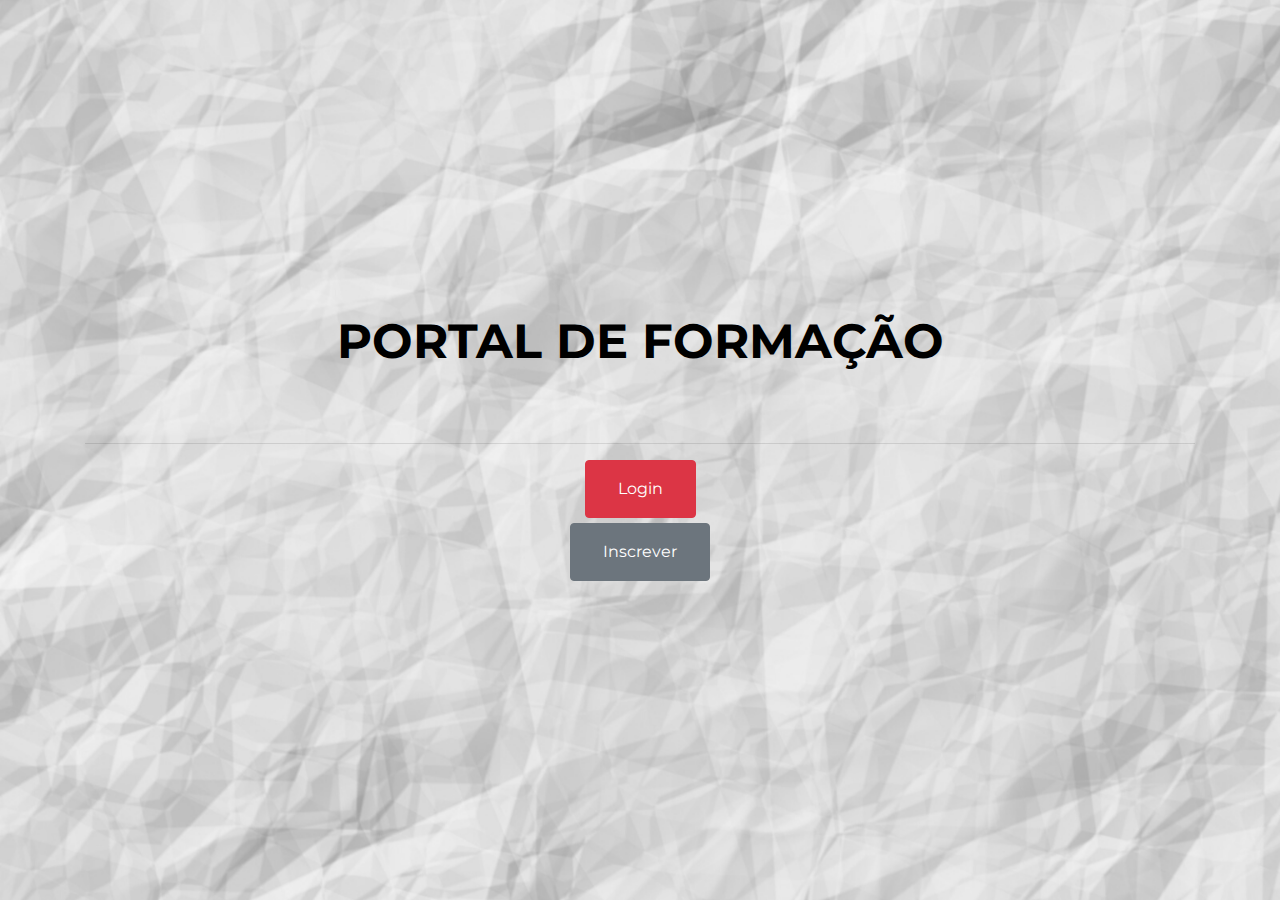
<file: index.html>
<!DOCTYPE html>
<html>
  <head>
    <title>Startup</title>

    <meta charset="utf-8">
    <meta name="viewport" content="width=device-width, initial-scale=1, shrink-to-fit=no">

    <!-- Google Fonts -->
    <link href="https://fonts.googleapis.com/css?family=Montserrat" rel="stylesheet">

    <!-- Bootstrap CSS from a CDN. This way you don't have to include the bootstrap file yourself -->
    <link rel="stylesheet" href="https://stackpath.bootstrapcdn.com/bootstrap/4.3.1/css/bootstrap.min.css" integrity="sha384-ggOyR0iXCbMQv3Xipma34MD+dH/1fQ784/j6cY/iJTQUOhcWr7x9JvoRxT2MZw1T" crossorigin="anonymous">
    
    <!-- Your own stylesheet -->
    <link rel="stylesheet" type="text/css" href="style_login.css">
  </head>
  <body>
      <div class="container">
        <div class="row">
          <header class="text-center col-12">
            <h1 class="text-uppercase"><strong> Portal de Formação</strong></h1>
          </header>
          <section class="text-center col-12">
            <hr>
            <div>
              <a class="btn btn-danger btn-xl" href="home.html">  Login  </a>
            </div>  
            <div>
              <a class="btn btn-secondary btn-xl" href="https://mailchi.mp/371983d344bf/formation">Inscrever</a>
            </div>  
          </section>
      </div>  
    </div>    
  </body>

</html>
</file>
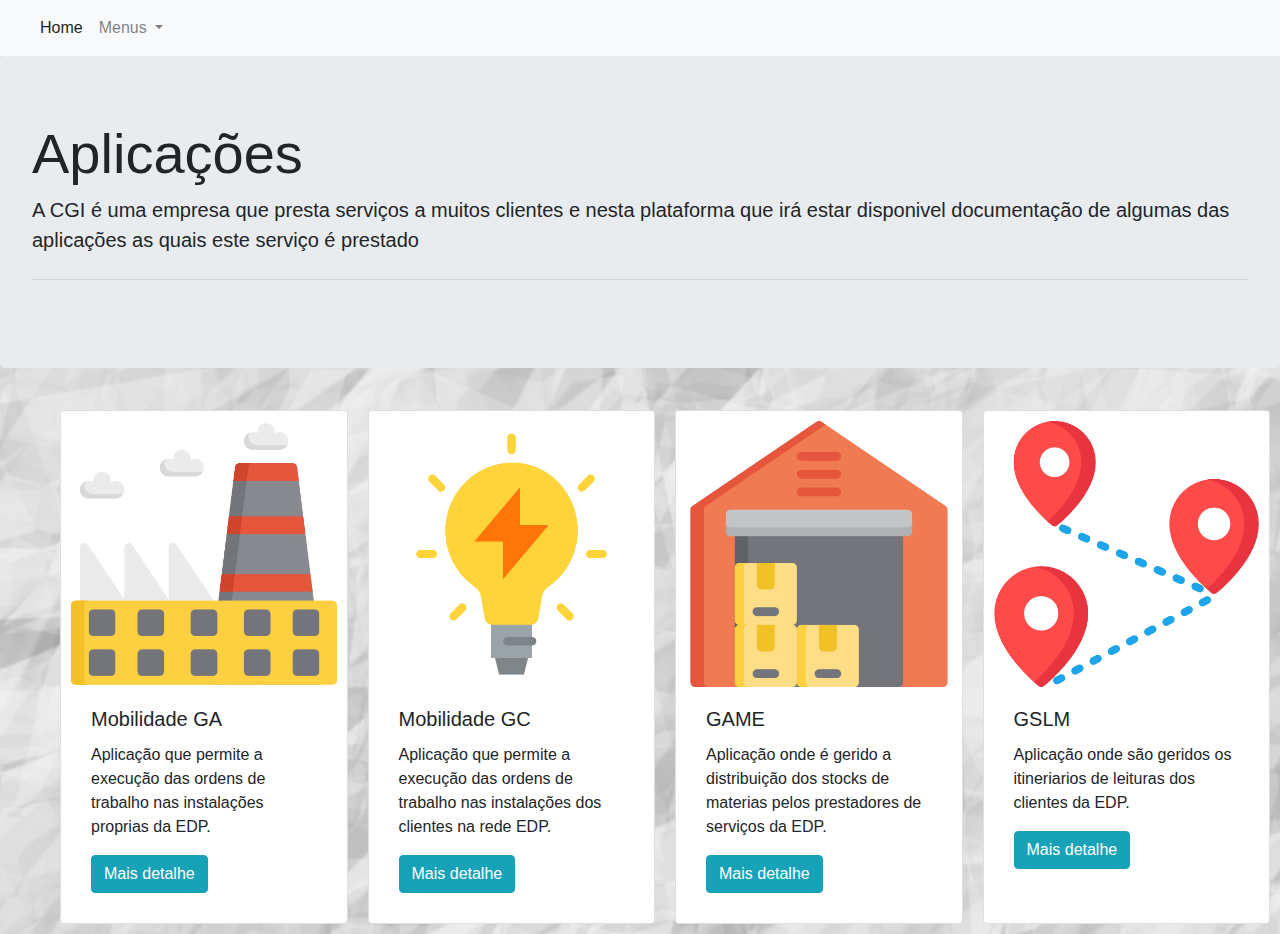
<file: aplications.html>
<!DOCTYPE html>
<html>
<head>
  <title>My first website!</title>  
  <link rel="stylesheet" href="https://stackpath.bootstrapcdn.com/bootstrap/4.4.1/css/bootstrap.min.css" integrity="sha384-Vkoo8x4CGsO3+Hhxv8T/Q5PaXtkKtu6ug5TOeNV6gBiFeWPGFN9MuhOf23Q9Ifjh" crossorigin="anonymous">
  <link rel="stylesheet" type="text/css" href="style2.css">
  <link href="https://fonts.googleapis.com/css?family=Poiret+One&display=swap" rel="stylesheet">
</head>
<body>
  

  <nav class="navbar navbar-expand-lg navbar-light bg-light">
  <a class="navbar-brand" href="#"></a>
  <button class="navbar-toggler" type="button" data-toggle="collapse" data-target="#navbarSupportedContent" aria-controls="navbarSupportedContent" aria-expanded="false" aria-label="Toggle navigation">
    <span class="navbar-toggler-icon"></span>
  </button>

  <div class="collapse navbar-collapse" id="navbarSupportedContent">
    <ul class="navbar-nav mr-auto">
      <li class="nav-item active">
        <a class="nav-link"  href="index.html" >Home <span class="sr-only">(current)</span></a>
      </li>
      <li class="nav-item dropdown">
        <a class="nav-link dropdown-toggle" href="#" id="navbarDropdown" role="button" data-toggle="dropdown" aria-haspopup="true" aria-expanded="false">
          Menus
        </a>
        <div class="dropdown-menu" aria-labelledby="navbarDropdown">
          <a class="dropdown-item" href="landscapes.html">Ambientes</a>
          <a class="dropdown-item" href="workflows.html">Workflows</a>
          <a class="dropdown-item" href="intergrations.html">Integração</a>
          <div class="dropdown-divider"></div>
          <a class="dropdown-item" href="#">Something else here</a>
        </div>
      </li>
    </ul>
   <!-- <form class="form-inline my-2 my-lg-0">
      <input class="form-control mr-sm-2" type="search" placeholder="Search" aria-label="Search">
      <button class="btn btn-outline-success my-2 my-sm-0" type="submit">Search</button>
    </form> -->
  </div>
</nav>

<div class="jumbotron">
  <h1 class="display-4">Aplicações</h1>
  <p class="lead">A CGI é uma empresa que presta serviços a muitos clientes e nesta plataforma que irá estar disponivel documentação de algumas das aplicações as quais este serviço é prestado</p>
  <hr class="my-4">
</div>
<div class="pagecards">
<div class="card" style="width: 18rem;">
  <img src="factory.png" class="card-img-top" alt="...">
  <div class="card-body">
    <h5 class="card-title">Mobilidade GA</h5>
    <p class="card-text">Aplicação que permite a execução das ordens de trabalho nas instalações proprias da EDP.</p>
    <div class="goto"><a href="aplicationsMobGA.html" class="btn btn-info">Mais detalhe</a></div>
  </div>
</div>
<div class="card" style="width: 18rem;">
  <img src="save-energy.png" class="card-img-top" alt="...">
  <div class="card-body">
    <h5 class="card-title">Mobilidade GC</h5>
    <p class="card-text">Aplicação que permite a execução das ordens de trabalho nas instalações dos clientes na rede EDP.</p>
    <div class="goto"><a href="aplicationsMobGC.html" class="btn btn-info">Mais detalhe</a></div>
  </div>
</div>
<div class="card" style="width: 18rem;">
  <img src="warehouse.png" class="card-img-top" alt="...">
  <div class="card-body">
    <h5 class="card-title">GAME</h5>
    <p class="card-text">Aplicação onde é gerido a distribuição dos stocks de materias pelos prestadores de serviços da EDP.</p>
    <div class="goto"><a href="aplicationsGAME.html" class="btn btn-info">Mais detalhe</a></div>
  </div>
</div>
<div class="card" style="width: 18rem;">
  <img src="journey.png" class="card-img-top" alt="...">
  <div class="card-body">
    <h5 class="card-title">GSLM</h5>
    <p class="card-text">Aplicação onde são geridos os itineriarios de leituras dos clientes da EDP.</p>
    <div class="goto"><a href="aplicationsGSLM.html" class="btn btn-info">Mais detalhe</a></div>
  </div>
</div>
</div>
  <script src="https://code.jquery.com/jquery-3.4.1.slim.min.js" integrity="sha384-J6qa4849blE2+poT4WnyKhv5vZF5SrPo0iEjwBvKU7imGFAV0wwj1yYfoRSJoZ+n" crossorigin="anonymous"></script>
  <script src="https://cdn.jsdelivr.net/npm/popper.js@1.16.0/dist/umd/popper.min.js" integrity="sha384-Q6E9RHvbIyZFJoft+2mJbHaEWldlvI9IOYy5n3zV9zzTtmI3UksdQRVvoxMfooAo" crossorigin="anonymous"></script>
  <script src="https://stackpath.bootstrapcdn.com/bootstrap/4.4.1/js/bootstrap.min.js" integrity="sha384-wfSDF2E50Y2D1uUdj0O3uMBJnjuUD4Ih7YwaYd1iqfktj0Uod8GCExl3Og8ifwB6" crossorigin="anonymous"></script>
</body>
</html>
</file>
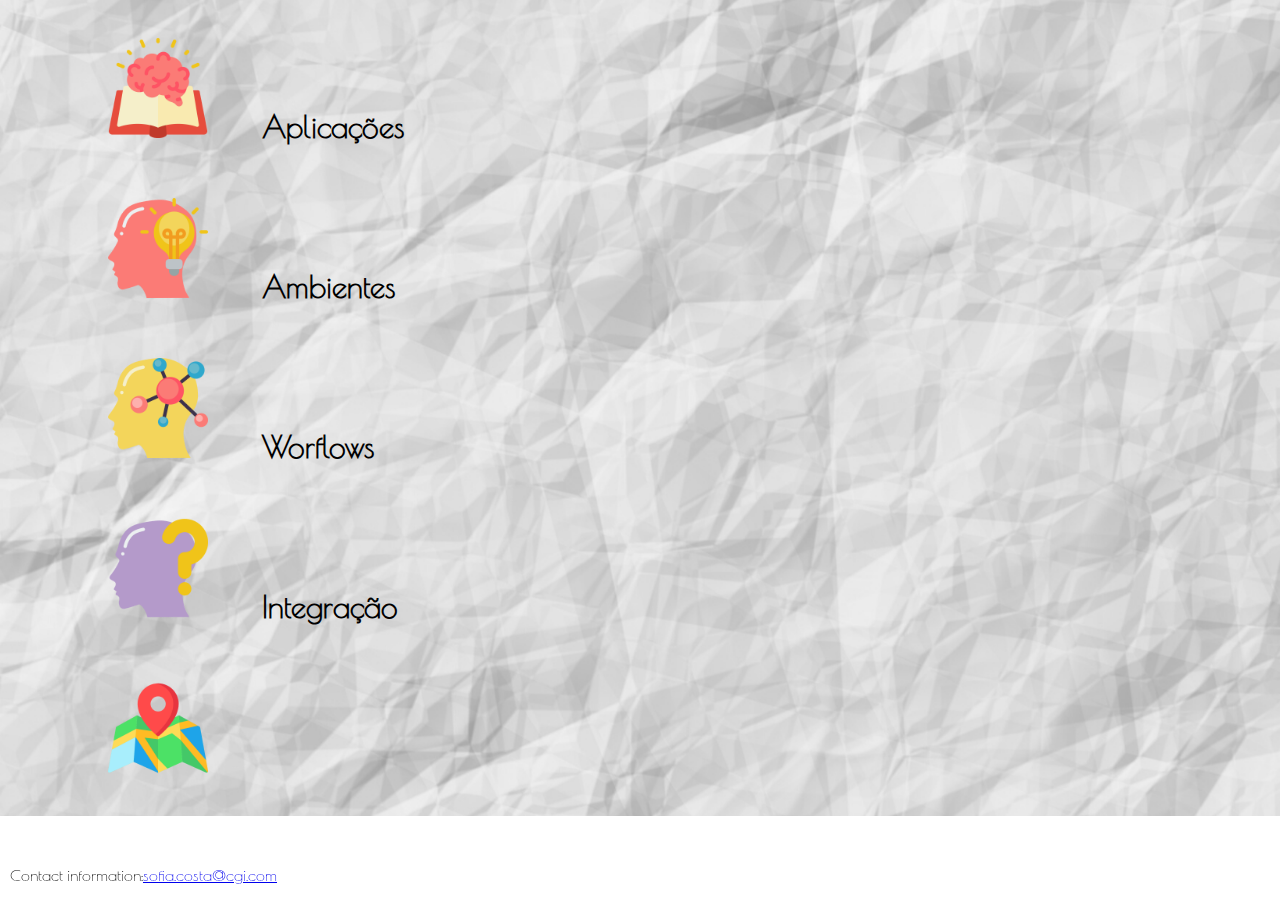
<file: home.html>
<!DOCTYPE html>
<html>
<head>
  <title>My first website!</title>
  <link rel="stylesheet" type="text/css" href="style.css">
  <link href="https://fonts.googleapis.com/css?family=Poiret+One&display=swap" rel="stylesheet">
<body>
  
  <div class="main">
    <div class="title">
     <h1></h1>
    </div>

    <div class="icons">
       <div class="menu">
         <p>
           <a href="aplications.html" class="collapsible"> 
            <img border="0" alt="W3Schools" src="brain.png" class="collapsible" width="100" height="100"> 
           </a> 
         </p> 
      </div>
      <div class="menu">
         <p> <strong>Aplicações</strong> </p> 
      </div>
   </div>

   <div class="icons">
       <div class="menu">
         <p>
           <a href="landscapes.html" class="collapsible"> 
            <img border="0" alt="W3Schools" src="idea.png" class="collapsible" width="100" height="100"> 
           </a> 
         </p> 
      </div>
      <div class="menu">
         <p><strong> Ambientes </strong></p> 
      </div>
   </div>
 <div class="icons">
       <div class="menu">
         <p>
           <a href="workflows.html" class="collapsible"> 
            <img border="0" alt="W3Schools" src="psychology.png" class="collapsible" width="100" height="100"> 
           </a> 
         </p> 
      </div>
      <div class="menu">
         <p><strong> Worflows </strong></p> 
      </div>
   </div>
 <div class="icons">
       <div class="menu">
         <p>
           <a href="integrations" class="collapsible"> 
            <img border="0" alt="W3Schools" src="confusion.png" class="collapsible" width="100" height="100"> 
           </a> 
         </p> 
      </div>
      <div class="menu">
         <p> <strong>Integração </strong></p> 
      </div>
   </div>
 <div class="icons">
       <div class="menu">
         <p>
           <a href="https://www.w3schools.com" class="collapsible"> 
            <img border="0" alt="W3Schools" src="map.png" class="collapsible" width="100" height="100"> 
           </a> 
         </p> 
      </div>
      <div class="menu">
         <p>  </p> 
      </div>
   </div>

  </div>
   
</body>
<footer>
 <p>Contact information: <a href="mailto:sofia.costa@cgi.com">
   sofia.costa@cgi.com</a>
 </p>
 </footer>


</html>
</file>
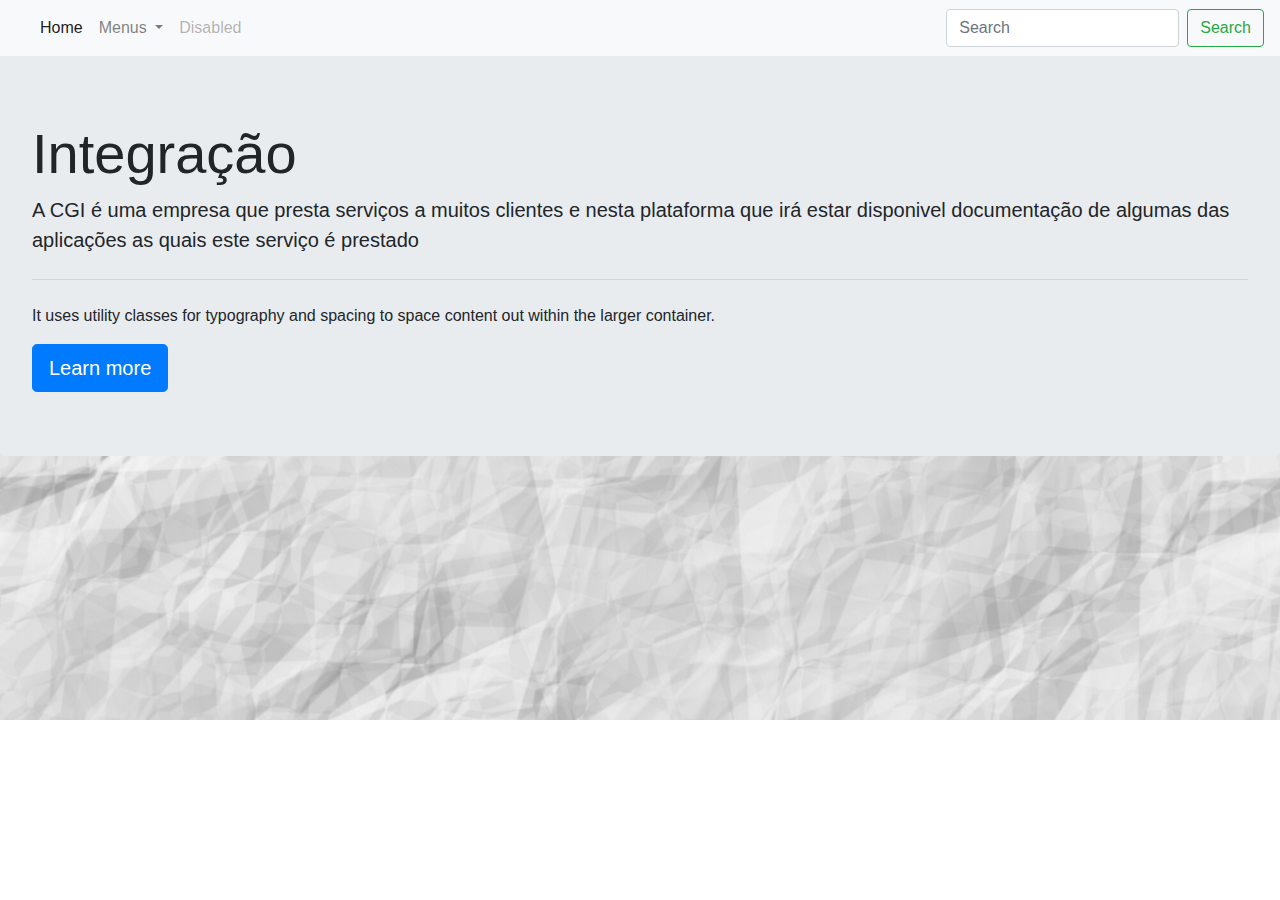
<file: integrations.html>
<!DOCTYPE html>
<html>
<head>
  <title>My first website!</title>
  <link rel="stylesheet" type="text/css" href="style2.css">
  <link href="https://fonts.googleapis.com/css?family=Poiret+One&display=swap" rel="stylesheet">
  <link rel="stylesheet" href="https://stackpath.bootstrapcdn.com/bootstrap/4.4.1/css/bootstrap.min.css" integrity="sha384-Vkoo8x4CGsO3+Hhxv8T/Q5PaXtkKtu6ug5TOeNV6gBiFeWPGFN9MuhOf23Q9Ifjh" crossorigin="anonymous">
</head>
<body>
  

  <nav class="navbar navbar-expand-lg navbar-light bg-light">
  <a class="navbar-brand" href="#"></a>
  <button class="navbar-toggler" type="button" data-toggle="collapse" data-target="#navbarSupportedContent" aria-controls="navbarSupportedContent" aria-expanded="false" aria-label="Toggle navigation">
    <span class="navbar-toggler-icon"></span>
  </button>

  <div class="collapse navbar-collapse" id="navbarSupportedContent">
    <ul class="navbar-nav mr-auto">
      <li class="nav-item active">
        <a class="nav-link"  href="index.html" >Home <span class="sr-only">(current)</span></a>
      </li>

      <li class="nav-item dropdown">
        <a class="nav-link dropdown-toggle" href="#" id="navbarDropdown" role="button" data-toggle="dropdown" aria-haspopup="true" aria-expanded="false">
          Menus
        </a>
        <div class="dropdown-menu" aria-labelledby="navbarDropdown">
          <a class="dropdown-item" href="aplications.html">Aplicações</a>
          <a class="dropdown-item" href="landscapes.html">Ambientes</a>
          <a class="dropdown-item" href="workflows.html">Workflows</a>
          <div class="dropdown-divider"></div>
          <a class="dropdown-item" href="#">Something else here</a>
        </div>
      </li>
      <li class="nav-item">
        <a class="nav-link disabled" href="#" tabindex="-1" aria-disabled="true">Disabled</a>
      </li>
    </ul>
    <form class="form-inline my-2 my-lg-0">
      <input class="form-control mr-sm-2" type="search" placeholder="Search" aria-label="Search">
      <button class="btn btn-outline-success my-2 my-sm-0" type="submit">Search</button>
    </form>
  </div>
</nav>

<div class="jumbotron">
  <h1 class="display-4">Integração</h1>
  <p class="lead">A CGI é uma empresa que presta serviços a muitos clientes e nesta plataforma que irá estar disponivel documentação de algumas das aplicações as quais este serviço é prestado</p>
  <hr class="my-4">
  <p>It uses utility classes for typography and spacing to space content out within the larger container.</p>
  <a class="btn btn-primary btn-lg" href="#" role="button">Learn more</a>
</div>
  <script src="https://code.jquery.com/jquery-3.4.1.slim.min.js" integrity="sha384-J6qa4849blE2+poT4WnyKhv5vZF5SrPo0iEjwBvKU7imGFAV0wwj1yYfoRSJoZ+n" crossorigin="anonymous"></script>
  <script src="https://cdn.jsdelivr.net/npm/popper.js@1.16.0/dist/umd/popper.min.js" integrity="sha384-Q6E9RHvbIyZFJoft+2mJbHaEWldlvI9IOYy5n3zV9zzTtmI3UksdQRVvoxMfooAo" crossorigin="anonymous"></script>
  <script src="https://stackpath.bootstrapcdn.com/bootstrap/4.4.1/js/bootstrap.min.js" integrity="sha384-wfSDF2E50Y2D1uUdj0O3uMBJnjuUD4Ih7YwaYd1iqfktj0Uod8GCExl3Og8ifwB6" crossorigin="anonymous"></script>
</body>
</html>
</file>
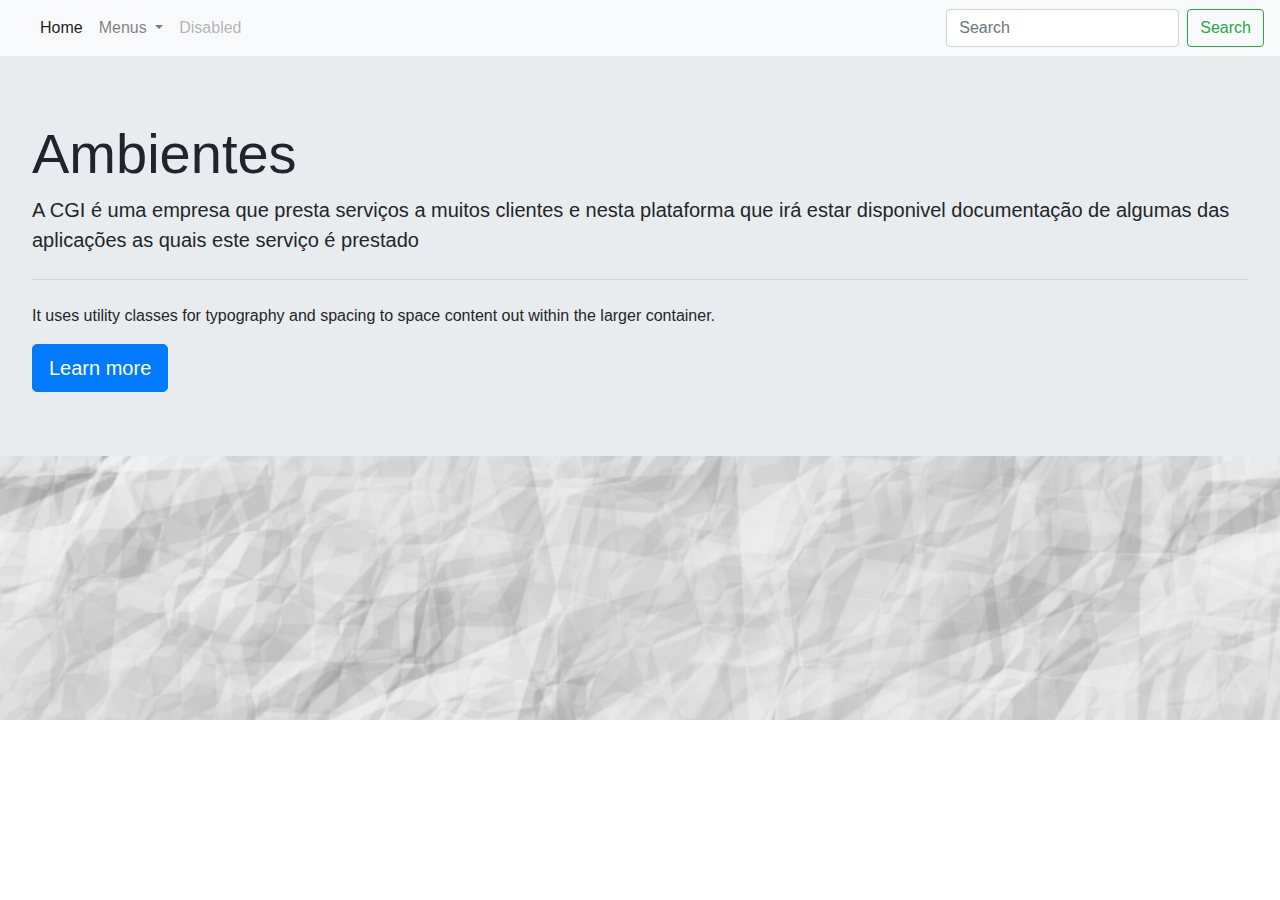
<file: landscapes.html>
<!DOCTYPE html>
<html>
<head>
  <title>My first website!</title>
  <link rel="stylesheet" type="text/css" href="style2.css">
  <link href="https://fonts.googleapis.com/css?family=Poiret+One&display=swap" rel="stylesheet">
  <link rel="stylesheet" href="https://stackpath.bootstrapcdn.com/bootstrap/4.4.1/css/bootstrap.min.css" integrity="sha384-Vkoo8x4CGsO3+Hhxv8T/Q5PaXtkKtu6ug5TOeNV6gBiFeWPGFN9MuhOf23Q9Ifjh" crossorigin="anonymous">
</head>
<body>
  

  <nav class="navbar navbar-expand-lg navbar-light bg-light">
  <a class="navbar-brand" href="#"></a>
  <button class="navbar-toggler" type="button" data-toggle="collapse" data-target="#navbarSupportedContent" aria-controls="navbarSupportedContent" aria-expanded="false" aria-label="Toggle navigation">
    <span class="navbar-toggler-icon"></span>
  </button>

  <div class="collapse navbar-collapse" id="navbarSupportedContent">
    <ul class="navbar-nav mr-auto">
      <li class="nav-item active">
        <a class="nav-link"  href="index.html" >Home <span class="sr-only">(current)</span></a>
      </li>
      
      <li class="nav-item dropdown">
        <a class="nav-link dropdown-toggle" href="#" id="navbarDropdown" role="button" data-toggle="dropdown" aria-haspopup="true" aria-expanded="false">
          Menus
        </a>
        <div class="dropdown-menu" aria-labelledby="navbarDropdown">
          <a class="dropdown-item" href="aplications.html">Aplicações</a>
          <a class="dropdown-item" href="workflows.html">Workflows</a>
          <a class="dropdown-item" href="intergrations.html">Integration</a>
          <div class="dropdown-divider"></div>
          <a class="dropdown-item" href="#">Something else here</a>
        </div>
      </li>
      <li class="nav-item">
        <a class="nav-link disabled" href="#" tabindex="-1" aria-disabled="true">Disabled</a>
      </li>
    </ul>
    <form class="form-inline my-2 my-lg-0">
      <input class="form-control mr-sm-2" type="search" placeholder="Search" aria-label="Search">
      <button class="btn btn-outline-success my-2 my-sm-0" type="submit">Search</button>
    </form>
  </div>
</nav>

<div class="jumbotron">
  <h1 class="display-4">Ambientes</h1>
  <p class="lead">A CGI é uma empresa que presta serviços a muitos clientes e nesta plataforma que irá estar disponivel documentação de algumas das aplicações as quais este serviço é prestado</p>
  <hr class="my-4">
  <p>It uses utility classes for typography and spacing to space content out within the larger container.</p>
  <a class="btn btn-primary btn-lg" href="#" role="button">Learn more</a>
</div>
  <script src="https://code.jquery.com/jquery-3.4.1.slim.min.js" integrity="sha384-J6qa4849blE2+poT4WnyKhv5vZF5SrPo0iEjwBvKU7imGFAV0wwj1yYfoRSJoZ+n" crossorigin="anonymous"></script>
  <script src="https://cdn.jsdelivr.net/npm/popper.js@1.16.0/dist/umd/popper.min.js" integrity="sha384-Q6E9RHvbIyZFJoft+2mJbHaEWldlvI9IOYy5n3zV9zzTtmI3UksdQRVvoxMfooAo" crossorigin="anonymous"></script>
  <script src="https://stackpath.bootstrapcdn.com/bootstrap/4.4.1/js/bootstrap.min.js" integrity="sha384-wfSDF2E50Y2D1uUdj0O3uMBJnjuUD4Ih7YwaYd1iqfktj0Uod8GCExl3Og8ifwB6" crossorigin="anonymous"></script>
</body>
</html>
</file>
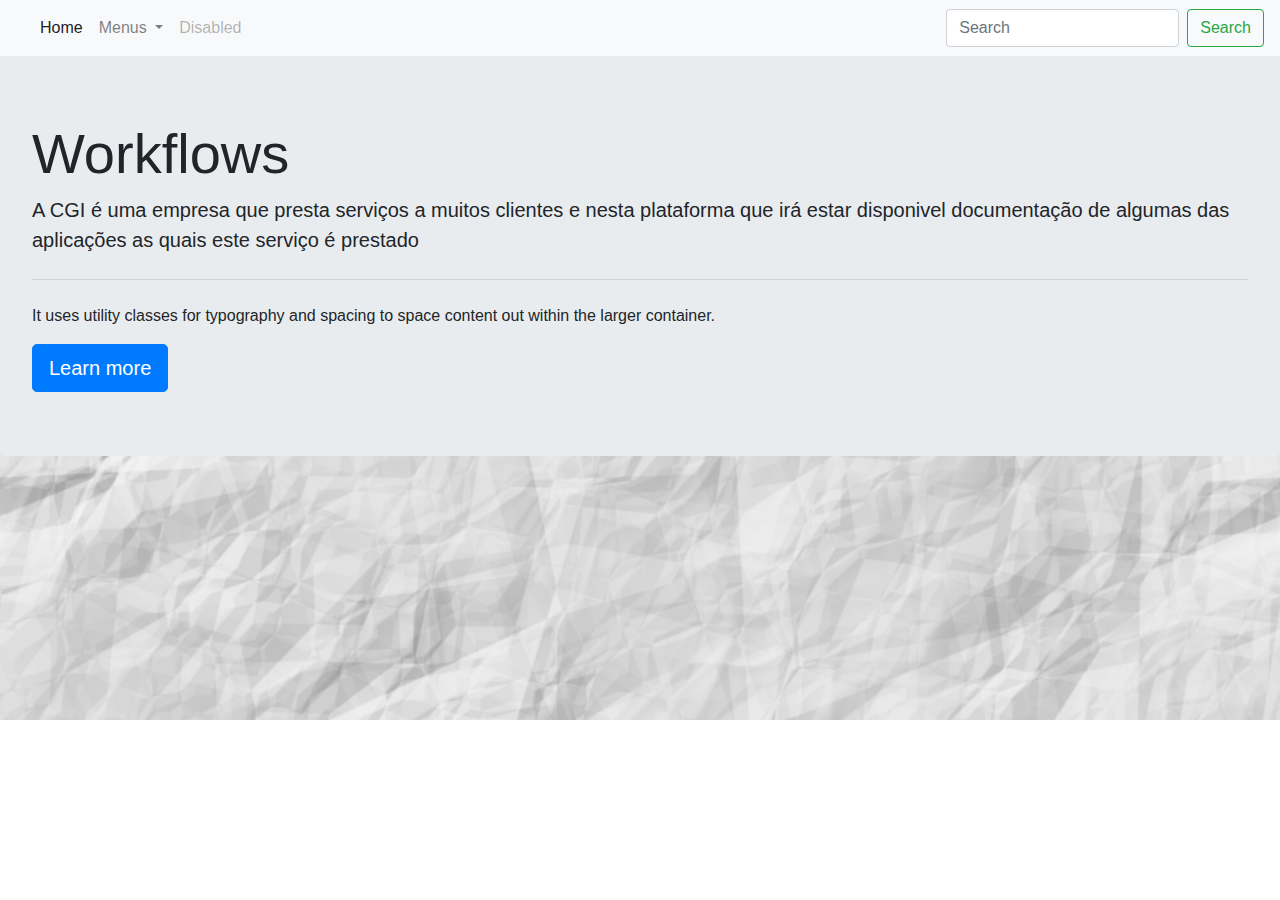
<file: workflows.html>
<!DOCTYPE html>
<html>
<head>
  <title>My first website!</title>
  <link rel="stylesheet" type="text/css" href="style2.css">
  <link href="https://fonts.googleapis.com/css?family=Poiret+One&display=swap" rel="stylesheet">
  <link rel="stylesheet" href="https://stackpath.bootstrapcdn.com/bootstrap/4.4.1/css/bootstrap.min.css" integrity="sha384-Vkoo8x4CGsO3+Hhxv8T/Q5PaXtkKtu6ug5TOeNV6gBiFeWPGFN9MuhOf23Q9Ifjh" crossorigin="anonymous">
</head>
<body>
  

  <nav class="navbar navbar-expand-lg navbar-light bg-light">
  <a class="navbar-brand" href="#"></a>
  <button class="navbar-toggler" type="button" data-toggle="collapse" data-target="#navbarSupportedContent" aria-controls="navbarSupportedContent" aria-expanded="false" aria-label="Toggle navigation">
    <span class="navbar-toggler-icon"></span>
  </button>

  <div class="collapse navbar-collapse" id="navbarSupportedContent">
    <ul class="navbar-nav mr-auto">
      <li class="nav-item active">
        <a class="nav-link"  href="index.html" >Home <span class="sr-only">(current)</span></a>
      </li>

      <li class="nav-item dropdown">
        <a class="nav-link dropdown-toggle" href="#" id="navbarDropdown" role="button" data-toggle="dropdown" aria-haspopup="true" aria-expanded="false">
          Menus
        </a>
        <div class="dropdown-menu" aria-labelledby="navbarDropdown">
          <a class="dropdown-item" href="aplications.html">Aplicações</a>
          <a class="dropdown-item" href="landscapes.html">Ambientes</a>
          <a class="dropdown-item" href="intergrations.html">Integração</a>
          <div class="dropdown-divider"></div>
          <a class="dropdown-item" href="#">Something else here</a>
        </div>
      </li>
      <li class="nav-item">
        <a class="nav-link disabled" href="#" tabindex="-1" aria-disabled="true">Disabled</a>
      </li>
    </ul>
    <form class="form-inline my-2 my-lg-0">
      <input class="form-control mr-sm-2" type="search" placeholder="Search" aria-label="Search">
      <button class="btn btn-outline-success my-2 my-sm-0" type="submit">Search</button>
    </form>
  </div>
</nav>

<div class="jumbotron">
  <h1 class="display-4">Workflows</h1>
  <p class="lead">A CGI é uma empresa que presta serviços a muitos clientes e nesta plataforma que irá estar disponivel documentação de algumas das aplicações as quais este serviço é prestado</p>
  <hr class="my-4">
  <p>It uses utility classes for typography and spacing to space content out within the larger container.</p>
  <a class="btn btn-primary btn-lg" href="#" role="button">Learn more</a>
</div>
  <script src="https://code.jquery.com/jquery-3.4.1.slim.min.js" integrity="sha384-J6qa4849blE2+poT4WnyKhv5vZF5SrPo0iEjwBvKU7imGFAV0wwj1yYfoRSJoZ+n" crossorigin="anonymous"></script>
  <script src="https://cdn.jsdelivr.net/npm/popper.js@1.16.0/dist/umd/popper.min.js" integrity="sha384-Q6E9RHvbIyZFJoft+2mJbHaEWldlvI9IOYy5n3zV9zzTtmI3UksdQRVvoxMfooAo" crossorigin="anonymous"></script>
  <script src="https://stackpath.bootstrapcdn.com/bootstrap/4.4.1/js/bootstrap.min.js" integrity="sha384-wfSDF2E50Y2D1uUdj0O3uMBJnjuUD4Ih7YwaYd1iqfktj0Uod8GCExl3Og8ifwB6" crossorigin="anonymous"></script>
</body>
</html>
</file>
<file: style_login.css>
body,
html {
  width: 100%;
  height: 100%;
  font-family: 'Montserrat', sans-serif;
  background: url(index.png) no-repeat center center fixed; 
  -webkit-background-size: cover;
  -moz-background-size: cover;
  -o-background-size: cover;
  background-size: cover;
}

h1{
	margin-top: 300px;
	margin-bottom: 50px;
	font-size: 3rem;
	font-weight: 400;
	color: black;
	line-height:1.5; 
	
}

div{
	margin-top: 5px;
}

.btn-xl
{
padding: 1rem 2rem;	
}

.btn:hover
{
	text-transform: uppercase;
	text-align: center;
	border-width: 4px;
}
</file>
<file: style2.css>
body{
	background-image: url(index.png);
	background-size:  cover;
	background-repeat: no-repeat;
}


nav  {
		width: 100%;
}

.pagecards
{	
	display: flex;
	justify-content: center;	
	margin-left: 50px;
	margin-bottom: : 50px;
	display: flex; important!
}

.card
{		
	margin : 10px;
	padding: 10px;

}
</file>
<file: style.css>
body{
	display: flex;
	background-image: url(index.png);
	background-size:  cover;
	background-repeat: no-repeat;
}

ul {
	list-style-type: none

}
img{
	float: left;
	transition: all 1s;
}

img:hover{
	transform: scale(1.3);
}

section{
	display: flex;
	display: inline-block;
	justify-content: flex-start;
}
div p {
	clear: both;
	margin-bottom: 50px;
	font-family: 'Poiret One', cursive;
	font-size: 30px

}

main{
	margin-top: : 20px;
}
footer p{
	position: fixed; 
	left: 10px;
	bottom: 0;
	display: flex;
	justify-content: flex-end;
	vertical-align: bottom;
	font-family: 'Poiret One', cursive;

}

h1{
	display: flex;
	justify-content: flex-end;
	font-family: 'Poiret One', cursive;	
	font-size: 5em;
	margin-bottom: 0px;
	margin-top: 0px;
	
}

.icons{
	
	margin-left: 50px;
	margin-bottom: : 50px;
	height: 160px;

}

.menu{
	border:5px ;
	margin-left: 50px;
	margin-bottom: : 50px;
	display: inline-block;
	}

.collapsible {
	display: flex;
}
.main
{
	width: 100%;
}
</file>
